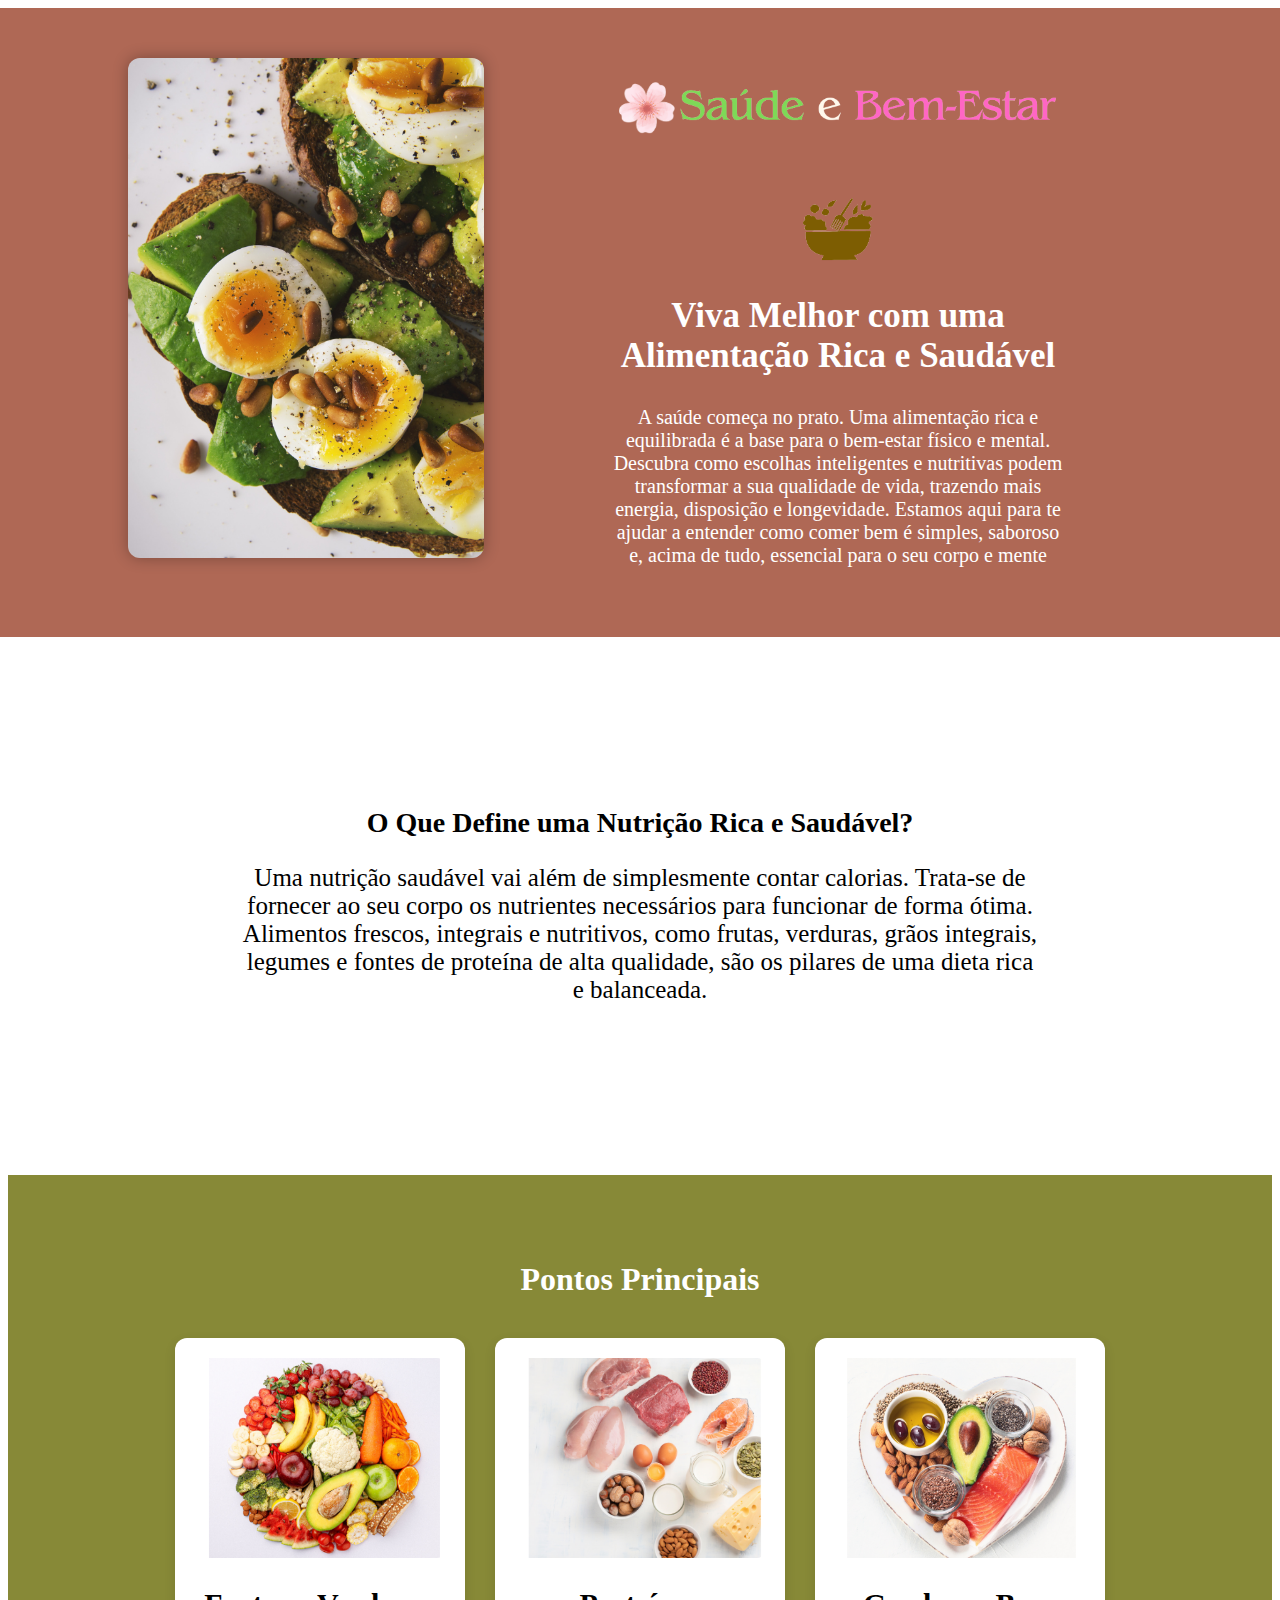
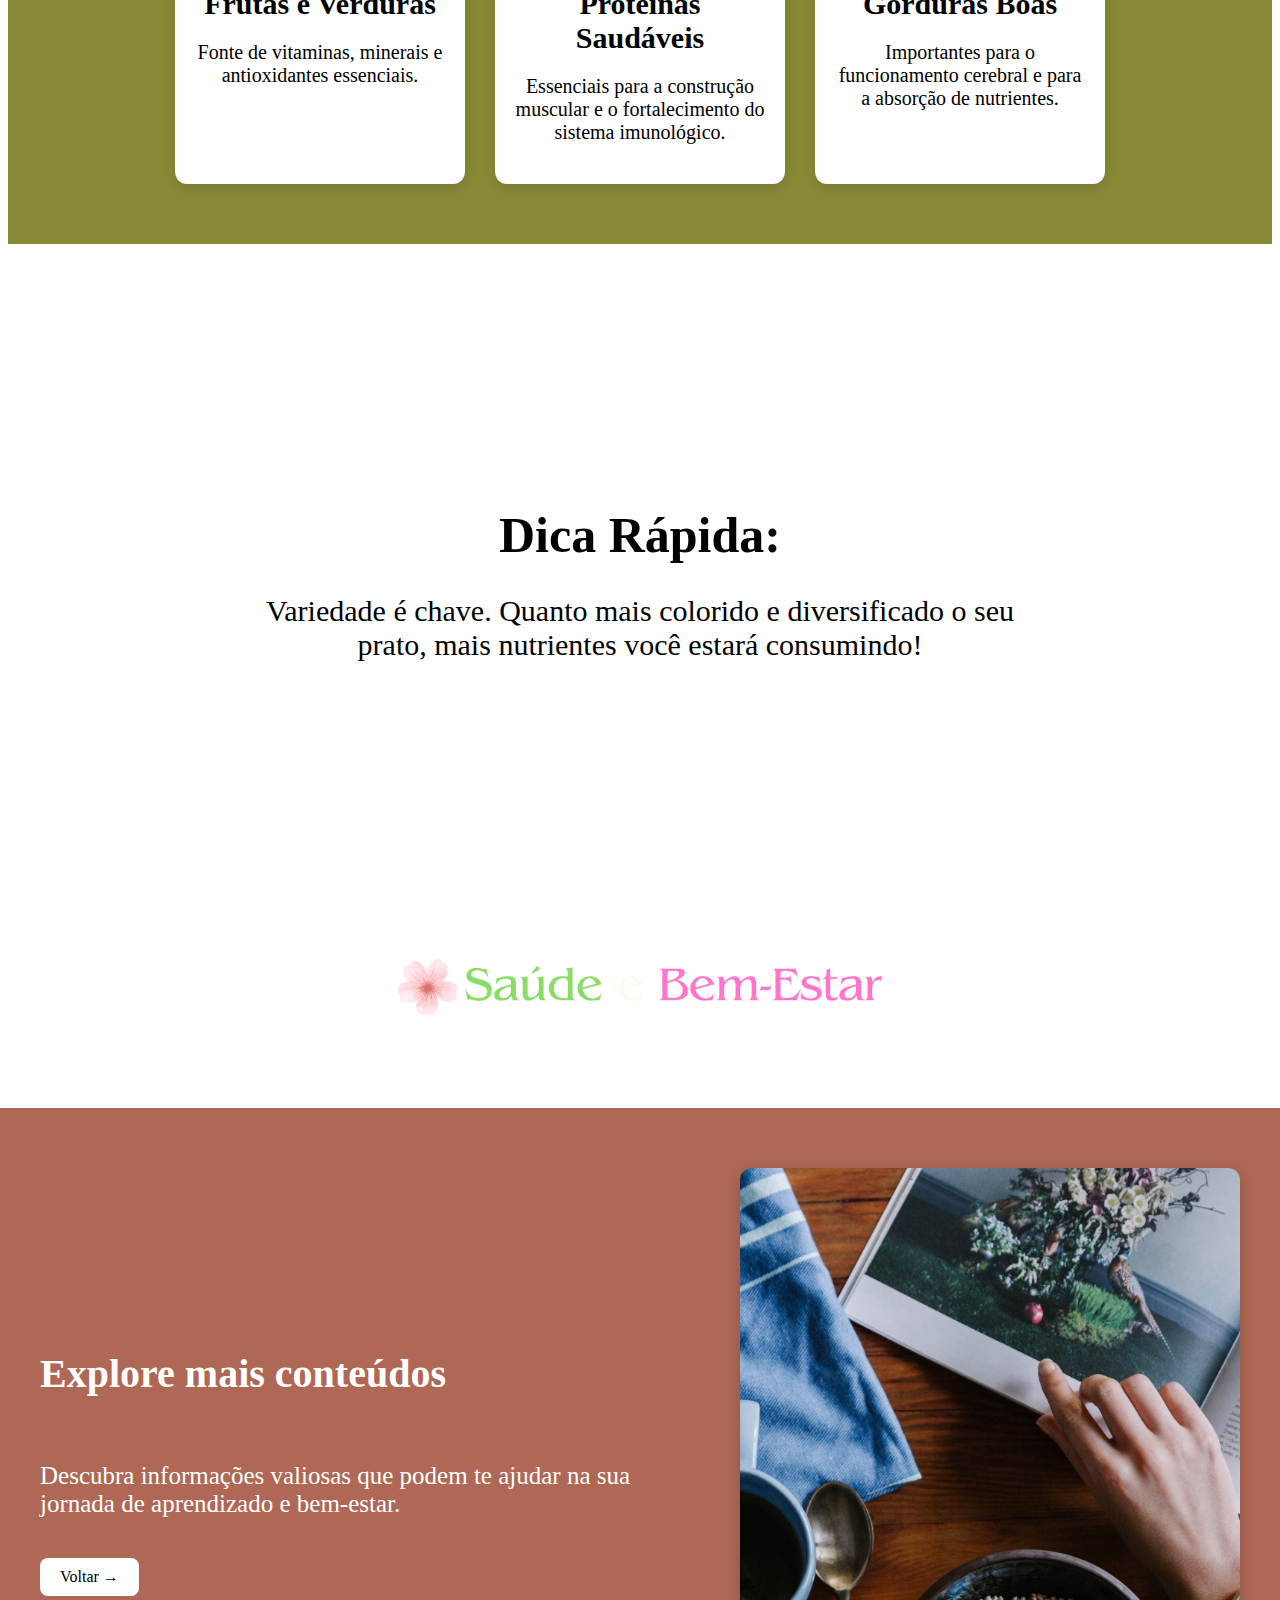
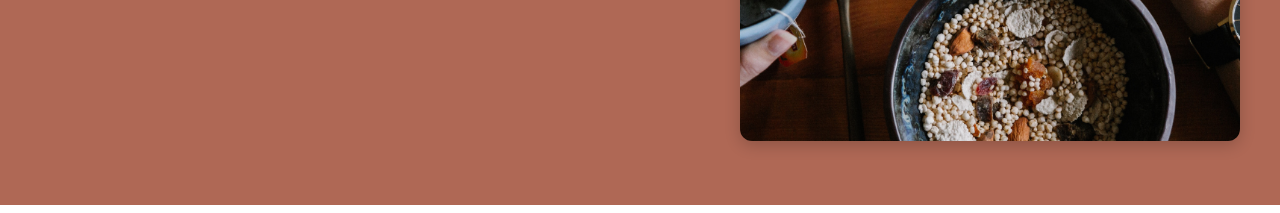
<file: nutricao.html>
<!DOCTYPE html>
<html lang="en">
<head>
    <meta charset="UTF-8">
    <meta name="viewport" content="width=device-width, initial-scale=1.0">
    <title>Document</title>
    <link rel="stylesheet" href="nutricao.css">
</head>
<body>
    <div class="background-box">
        <div class="content">
          <div class="left">
            <img src="img/comida1.png" alt="Foto Vertical">
          </div>
          <div class="right">
            <a href="index.html" class="logo">
              <img src="img/logo.png" alt="Logo">
            </a>
            <div class="icon-section">
                <div class="top-icon">
                  <img src="img/icone1.png" alt="Ícone Imagem">
              <h1>Viva Melhor com uma Alimentação Rica e Saudável</h1>
              <p>A saúde começa no prato. Uma alimentação rica e equilibrada é a base para o bem-estar físico e mental. Descubra como escolhas inteligentes e nutritivas podem transformar a sua qualidade de vida, trazendo mais energia, disposição e longevidade. Estamos aqui para te ajudar a entender como comer bem é simples, saboroso e, acima de tudo, essencial para o seu corpo e mente</p>
            </div>
          </div>
        </div>
      </div>
    </div>



    <section class="info-extra">
      <h2>O Que Define uma Nutrição Rica e Saudável?</h2>
      <p>Uma nutrição saudável vai além de simplesmente contar calorias. Trata-se de fornecer ao seu corpo os nutrientes necessários para funcionar de forma ótima. Alimentos frescos, integrais e nutritivos, como frutas, verduras, grãos integrais, legumes e fontes de proteína de alta qualidade, são os pilares de uma dieta rica e balanceada.</p>
    </section>


    <section class="pontos-principais">
      <h2>Pontos Principais</h2>
      <div class="cards-container">
        <a href="frutasverduras.html" class="card">
          <img src="img/ponto1.png" alt="Imagem 1">
          <h3>Frutas e Verduras</h3>
          <p> Fonte de vitaminas, minerais e antioxidantes essenciais.</p>
        </a>
        <a href="proteinassaudaveis.html" class="card">
          <img src="img/ponto2.png" alt="Imagem 2">
          <h3>Proteínas Saudáveis</h3>
          <p> Essenciais para a construção muscular e o fortalecimento do sistema imunológico.</p>
        </a>
        <a href="gorduras.html" class="card">
          <img src="img/ponto3.png" alt="Imagem 3">
          <h3>Gorduras Boas</h3>
          <p>Importantes para o funcionamento cerebral e para a absorção de nutrientes.</p>
        </a>
      </div>
    </section>


    <section class="descricao-final">
      <h2>Dica Rápida:</h2>
      <p>Variedade é chave. Quanto mais colorido e diversificado o seu prato, mais nutrientes você estará consumindo!</p>
    </section>
    <div class="logo-final">
      <img src="img/logo.png" alt="Logo final">
    </div>
    <section class="bloco-inferior">
      <div class="bloco-conteudo">
        <div class="bloco-texto">
          <h2>Explore mais conteúdos</h2>
          <p>Descubra informações valiosas que podem te ajudar na sua jornada de aprendizado e bem-estar.</p>
          <a href="index.html" class="botao-voltar">Voltar →</a>
        </div>
        <div class="bloco-imagem">
          <img src="img/foto final.png" alt="Imagem ilustrativa">
        </div>
      </div>
    </section>
    <script src="nutricao.js"></script>
</body>
</html>
</file>
<file: nutricao.css>
body {
    display: flex;
    flex-direction: column; /* <- ESSA LINHA RESOLVE */
    justify-content: center;
    align-items: center;
  }

.background-box {
width: 100vw;
background-color: #af6855;
display: flex;
justify-content: center;
padding: 50px 0;
box-sizing: border-box;
}

.content {
display: flex;
width: 80%;
max-width: 1200px;
gap: 40px;
}

.left img {
height: 500px;
width: auto;
border-radius: 12px;
box-shadow: 0 0 15px rgba(0,0,0,0.3);
}

.right {
    flex: 1;
    color: white;
    display: flex;
    flex-direction: column;
    align-items: center; /* CENTRALIZA tudo */
    justify-content: center;
  }
  .logo {
    margin-bottom: 40px;
  }
  
  .logo img:hover {
    transform: scale(1.05);
  }

  .logo img {
    width: 450px;
    max-width: 100%;
    height: top;
    cursor: pointer;
    opacity: 0,9;
    transition: transform 0.3s ease;
  }

  .icon-section {
    margin-top: 0;
    display: flex;
    flex-direction: column;
    align-items: center;
    text-align: center;
    max-width: 450px;
  }

.icon-section i {
font-size: 60px;
margin-bottom: 10px;
}

.icon-section h1 {
font-size: 35px;
margin-bottom: 10px;
}

.icon-section p {
font-size: 20px;
max-width: 450px;
}
.top-icon {
    display: flex;
    flex-direction: column;
    align-items: center; /* centraliza ícone, título e parágrafo */
    text-align: center;
  }
  
  .top-icon img {
    width: 80px; /* ou o tamanho que preferir */
    height: auto;
    margin-bottom: 5px;
  }



/* Ajuste para dispositivos móveis */
@media (max-width: 768px) {
  .background-box {
    padding: 20px 0; /* Reduz o padding para celulares */
  }

  .content {
    width: 50%; /* Aumenta a largura da content box para aproveitar melhor o espaço */
    flex-direction: column; /* Coloca os elementos em coluna */
    gap: 20px; /* Ajusta o espaçamento entre as colunas */
  }

  .left img {
    width: 100%; /* Faz a imagem ocupar toda a largura disponível */
    height: auto; /* Mantém a proporção da imagem */
    border-radius: 8px; /* Ajusta o arredondamento das bordas */
    box-shadow: 0 4px 8px rgba(0, 0, 0, 0.2); /* Ajusta a sombra da imagem */
  }

  .right {
    flex: 1;
    text-align: center; /* Centraliza o texto */
    padding: 0 20px; /* Adiciona um padding interno */
  }

  .logo img {
    width: 300px; /* Ajusta o tamanho da logo para dispositivos móveis */
    height: auto;
  }

  .icon-section {
    margin-top: 0;
    max-width: 100%;
  }

  .top-icon {
    display: flex;
    flex-direction: column;
    align-items: center;
    text-align: center;
  }

  .top-icon img {
    width: 60px; /* Ajusta o tamanho do ícone */
    height: auto;
    margin-bottom: 10px; /* Ajusta o espaçamento */
  }

  .top-icon h1 {
    font-size: 28px; /* Ajusta o tamanho do título */
  }

  .top-icon p {
    font-size: 18px; /* Ajusta o tamanho do parágrafo */
  }
}
  

  .info-extra {
    margin-top: 10%; /* distância do bloco de cima */
    margin-bottom: 10%;
    padding: 20px;
    text-align: center;
    max-width: 800px;
    margin-left: auto;
    margin-right: auto;
  }
  
  .info-extra h2 {
    font-size: 28px;
    margin-bottom: 10px;
    color: #000000;
  }
  
  .info-extra p {
    font-size: 25px;
    color: #000000;
  }

  
/* Ajuste para dispositivos móveis */
@media (max-width: 768px) {
  .info-extra {
    margin-top: 5%; /* Reduz a margem superior */
    margin-bottom: 5%; /* Reduz a margem inferior */
    padding: 15px; /* Reduz o padding */
    max-width: 100%; /* Garante que a seção ocupe toda a largura da tela */
  }

  .info-extra h2 {
    font-size: 24px; /* Reduz o tamanho do título */
    margin-bottom: 10px;
  }

  .info-extra p {
    font-size: 18px; /* Reduz o tamanho do texto */
  }
}

  .pontos-principais {
    width: 100%; /* 100% da largura da tela */
    background-color: #878937;
    padding: 60px 20px;
    text-align: center;
    color: white;
    box-sizing: border-box;
  }
  .pontos-principais h2 {
    font-size: 32px;
    margin-bottom: 40px;
  }
  
  .cards-container {
    display: flex;
    justify-content: center;
    gap: 30px;
    flex-wrap: wrap;
  }
  
  .card {
    background-color: white;
    color: #000000;
    text-decoration: none;
    border-radius: 12px;
    padding: 20px;
    width: 250px;
    transition: transform 0.3s ease, box-shadow 0.3s ease;
    box-shadow: 0 4px 12px rgba(0,0,0,0.1);
  }
  
  .card:hover {
    transform: scale(1.05);
    box-shadow: 0 8px 20px rgba(0,0,0,0.2);
  }
  
  .card img {
    width: 100%;
    height: 200px;
    object-fit: cover;
    border-radius: 8px;
    margin-bottom: 15px;
  }
  
  .card h3 {
    font-size: 30px;
    margin: 10px 0 5px;
  }
  
  .card p {
    font-size: 20px;
  }

  
  .descricao-final {
    text-align: center;
    margin-top: 200px;
    margin-bottom: 200px;
    padding: 20px;
    max-width: 800px;
    margin-left: auto;
    margin-right: auto;
  }
  
  .descricao-final h2 {
    font-size: 50px;
    margin-bottom: 30px;
    color: #000000;
  }
  
  .descricao-final p {
    font-size: 30px;
    color: #000000;
  }


  /* Ajustes para dispositivos móveis */
@media (max-width: 768px) {
  .descricao-final {
    margin-top: 100px; /* Reduz a margem superior */
    margin-bottom: 100px; /* Reduz a margem inferior */
    padding: 15px; /* Diminui o padding */
    max-width: 50%; /* Reduz a largura máxima */
  }

  .descricao-final h2 {
    font-size: 28px; /* Reduz o tamanho do título */
    margin-bottom: 20px; /* Reduz a margem inferior */
  }

  .descricao-final p {
    font-size: 20px; /* Reduz o tamanho do texto */
  }
}
  .logo-final {
    padding: 20px;
    text-align: center;
  }
  
  .logo-final img {
    width: 500px; /* ajuste conforme preferir */
    height: auto;
    opacity: 0.9;
    transition: transform 0.3s ease;
    cursor: pointer;
  }
  
  .logo-final img:hover {
    transform: scale(1.05);
  }

  /* Ajustes para dispositivos móveis */
@media (max-width: 768px) {
  .logo-final img {
    width: 80%; /* Ajusta a largura da imagem para 80% da tela */
    max-width: 300px; /* Define um tamanho máximo para a imagem */
    height: auto; /* Mantém a proporção da imagem */
  }

  .logo-final {
    padding: 15px; /* Reduz o padding para melhor ajuste */
  }
}
  .bloco-inferior {
    background-color:   #af6855;
    padding: 60px 20px;
    margin-top: 60px;
    box-sizing: border-box;
    width: 100vw;
  }
  
  .bloco-conteudo {
    max-width: 1200px;
    margin: 0 auto;
    display: flex;
    gap: 40px;
    align-items: center;
    justify-content: space-between;
    flex-wrap: wrap; /* responsivo */
  }
  
  .bloco-texto {
    flex: 1;
    min-width: 280px;
  }
  
  .bloco-texto h2 {
    font-size: 40px;
    margin-bottom: 65px;
    color: #ffffff;
  }
  
  .bloco-texto p {
    font-size: 25px;
    margin-bottom: 40px;
    color: #ffffff;
  }
  
  .botao-voltar {
    display: inline-block;
    padding: 10px 20px;
    background-color: #ffffff;
    color: rgb(0, 0, 0);
    text-decoration: none;
    border-radius: 8px;
    transition: background-color 0.3s ease;
  }
  
  .botao-voltar:hover {
    background-color: #acacac;
  }
  
  .bloco-imagem img {
    width: 500px;
    max-width: 100%;
    border-radius: 12px;
    box-shadow: 0 4px 16px rgba(0,0,0,0.2);
  }
  

  /* Ajustes para dispositivos móveis */
@media (max-width: 768px) {
  .bloco-conteudo {
    flex-direction: column; /* Coloca os elementos em coluna */
    text-align: center; /* Centraliza o conteúdo */
  }

  .bloco-texto {
    width: 100%; /* Faz o texto ocupar toda a largura disponível */
    margin-bottom: 20px; /* Adiciona um espaçamento abaixo do texto */
  }

  .bloco-texto h2 {
    font-size: 30px; /* Reduz o tamanho do título */
    margin-bottom: 20px; /* Reduz a margem do título */
  }

  .bloco-texto p {
    font-size: 20px; /* Reduz o tamanho do parágrafo */
    margin-bottom: 20px; /* Reduz a margem do parágrafo */
  }

  .bloco-imagem img {
    width: 80%; /* Reduz a largura da imagem para 80% da tela */
    max-width: 400px; /* Define um tamanho máximo para a imagem */
    margin: 0 auto; /* Centraliza a imagem */
  }

  .botao-voltar {
    margin-top: 20px; /* Adiciona espaço acima do botão */
  }
}
</file>
